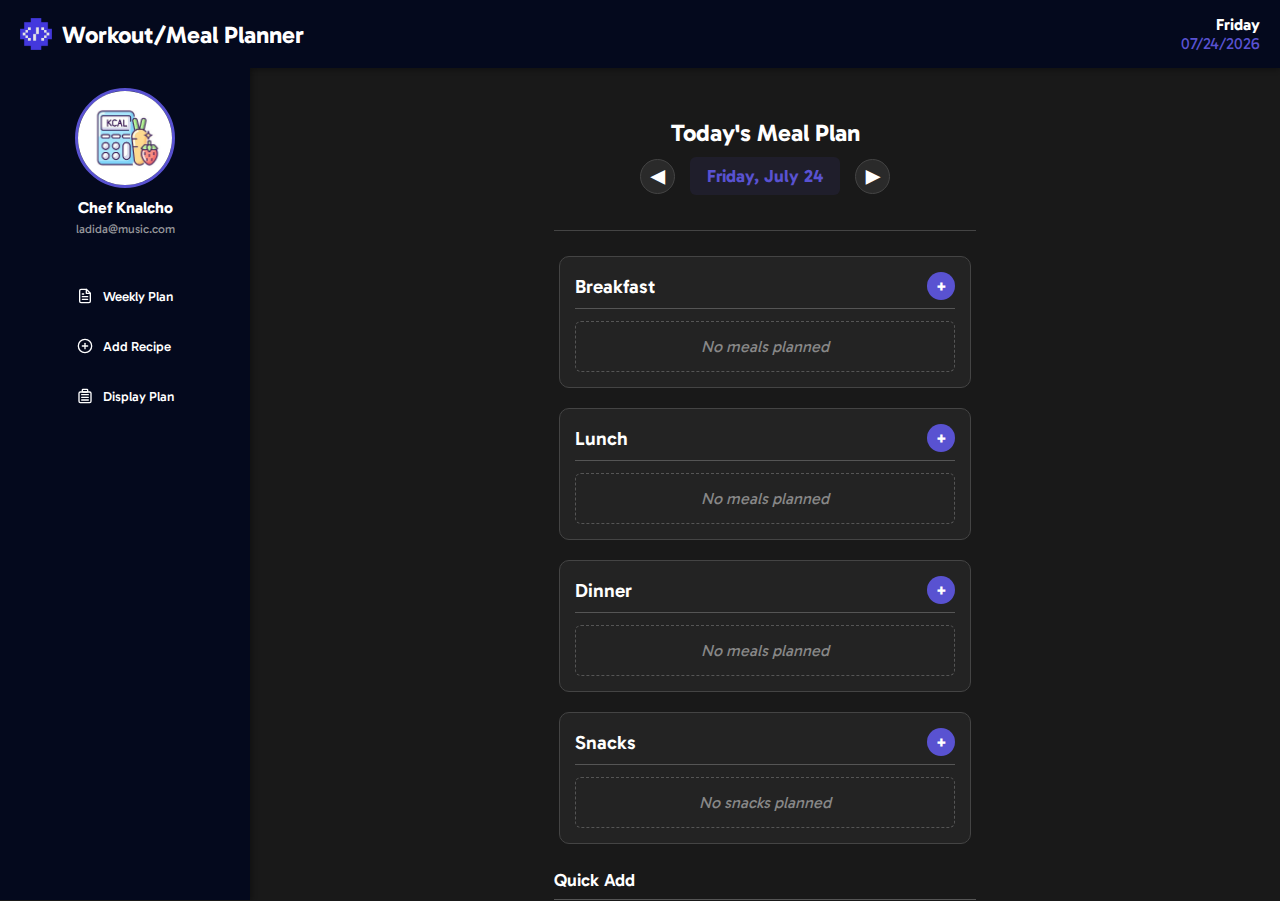
<file: index.html>
<!DOCTYPE html>
<html lang="en">
  <head>
    <meta charset="UTF-8" />
    <meta name="viewport" content="width=device-width, initial-scale=1.0" />
    <title>Workout/Meal Planner</title>
    <link rel="stylesheet" href="style.css" />
  </head>
  <body>
    <header>
      <div class="logo">
        <img src="./assets/logo.png" alt="App" />
        <span id="app__title">Workout/Meal Planner</span>
      </div>
      <div class="date__display">
        <div class="day" id="currentDay">Tuesday</div>
        <div class="full__date" id="currentDate">07/24/2025</div>
      </div>
    </header>

    <div class="container">
      <div class="sidebar">
        <div class="profile">
          <div class="profile__img">
            <img src="./assets/profile.jpg" alt="Profile" />
          </div>
          <div class="profile__name" id="profileName">Chef Knalcho</div>
          <div class="profile__email" id="profileEmail">ladida@music.com</div>
        </div>
        <div class="sidebar__buttons">
          <button class="sidebar__button" data-section="section1">
            <svg
              xmlns="http://www.w3.org/2000/svg"
              width="16"
              height="16"
              viewBox="0 0 24 24"
              fill="none"
              stroke="currentColor"
              stroke-width="2"
              stroke-linecap="round"
              stroke-linejoin="round"
              style="margin-right: 10px"
            >
              <path
                d="M14 2H6a2 2 0 0 0-2 2v16a2 2 0 0 0 2 2h12a2 2 0 0 0 2-2V8z"
              ></path>
              <polyline points="14 2 14 8 20 8"></polyline>
              <line x1="16" y1="13" x2="8" y2="13"></line>
              <line x1="16" y1="17" x2="8" y2="17"></line>
              <polyline points="10 9 9 9 8 9"></polyline>
            </svg>
            Weekly Plan
          </button>
          <button class="sidebar__button" data-section="section2">
            <svg
              xmlns="http://www.w3.org/2000/svg"
              width="16"
              height="16"
              viewBox="0 0 24 24"
              fill="none"
              stroke="currentColor"
              stroke-width="2"
              stroke-linecap="round"
              stroke-linejoin="round"
              style="margin-right: 10px"
            >
              <circle cx="12" cy="12" r="10"></circle>
              <line x1="12" y1="8" x2="12" y2="16"></line>
              <line x1="8" y1="12" x2="16" y2="12"></line>
            </svg>
            Add Recipe
          </button>
          <button class="sidebar__button" data-section="section3">
            <svg
              xmlns="http://www.w3.org/2000/svg"
              width="16"
              height="16"
              viewBox="0 0 24 24"
              fill="none"
              stroke="currentColor"
              stroke-width="2"
              stroke-linecap="round"
              stroke-linejoin="round"
              style="margin-right: 10px"
            >
              <rect x="8" y="2" width="8" height="4" rx="1"></rect>
              <path d="M17 10H7"></path>
              <path d="M17 14H7"></path>
              <path d="M17 18H7"></path>
              <rect x="3" y="6" width="18" height="16" rx="2"></rect>
            </svg>
            Display Plan
          </button>
        </div>
      </div>

      <div class="main__content">
        <div class="calculator__container">
          <div class="planner__header">
            <h2>Today's Meal Plan</h2>
            <div class="day__selector">
              <button class="day__nav" id="prev__day">◀</button>
              <span class="selected__date" id="selected__date"
                >Tuesday, May 20</span
              >
              <button class="day__nav" id="next__day">▶</button>
            </div>
          </div>

          <div class="meals__container">
            <div class="meal__section" data__meal="breakfast">
              <div class="meal__header">
                <h3>Breakfast</h3>
                <button class="add__meal--btn" data__meal="breakfast">+</button>
              </div>
              <div class="meal__items" id="breakfast__items">
                <div class="meal__item--placeholder">
                  <span>No meals planned</span>
                </div>
              </div>
            </div>
            <div class="meal__section" data__meal="lunch">
              <div class="meal__header">
                <h3>Lunch</h3>
                <button class="add__meal--btn" data__meal="lunch">+</button>
              </div>
              <div class="meal__items" id="lunch__items">
                <div class="meal__item--placeholder">
                  <span>No meals planned</span>
                </div>
              </div>
            </div>
            <div class="meal__section" data__meal="dinner">
              <div class="meal__header">
                <h3>Dinner</h3>
                <button class="add__meal--btn" data__meal="dinner">+</button>
              </div>
              <div class="meal__items" id="dinner__items">
                <div class="meal__item--placeholder">
                  <span>No meals planned</span>
                </div>
              </div>
            </div>
            <div class="meal__section" data__meal="snacks">
              <div class="meal__header">
                <h3>Snacks</h3>
                <button class="add__meal--btn" data__meal="snacks">+</button>
              </div>
              <div class="meal__items" id="snacks__items">
                <div class="meal__item--placeholder">
                  <span>No meals planned</span>
                </div>
              </div>
            </div>
          </div>

          <div class="quick__add--section">
            <h4>Quick Add</h4>
            <div class="quick__add--form">
              <input
                type="text"
                id="quick__meal--input"
                placeholder="e.g., Oatmeal with berries"
              />
              <select id="quick__meal--type">
                <option value="breakfast">Breakfast</option>
                <option value="lunch">Lunch</option>
                <option value="dinner">Dinner</option>
                <option value="snacks">Snacks</option>
              </select>
              <button id="quick__add--btn">Add</button>
            </div>
          </div>
        </div>
      </div>
    </div>

    <script src="./script.js" defer></script>
  </body>
</html>
</file>
<file: style.css>
@import url("https://fonts.googleapis.com/css2?family=Gabarito:wght@400..900&family=Savate:ital,wght@0,200..900;1,200..900&display=swap");

/* BASIC RESET AND FONTS */
* {
  margin: 0;
  padding: 0;
  box-sizing: border-box;
  font-family: "Gabarito", sans-serif; /* Using Gabarito as the primary font */
}

body,
html {
  height: 100%;
  overflow: hidden; /* Prevent overall page scrolling */
}

body {
  background-color: rgb(25, 25, 25); /* Dark background for the main page */
  color: white; /* Default text color for the main layout */
}

/* HEADER */
header {
  display: flex;
  justify-content: space-between; /* Space between logo and date display */
  align-items: center;
  padding: 15px 20px;
  background-color: rgb(4, 9, 29); /* Dark blue header background */
  box-shadow: 0 2px 5px rgba(0, 0, 0, 0.3);
  color: white; /* Ensure header text is white */
}

header .logo { /* Target logo specifically in the main header */
  font-size: 24px;
  font-weight: bold;
  display: flex;
  align-items: center;
}

header .logo img { /* Target logo image specifically in the main header */
  height: 32px;
  margin-right: 10px;
}

#app__title { /* Ensure main app title is white */
    color: white;
}

.date__display {
  text-align: right;
}

.day {
  font-weight: bold;
}

.full__date,
#currentDate {
  color: rgb(89, 82, 209); /* Accent color for date */
}

/* MAIN LAYOUT */
.container {
  display: flex;
  height: calc(100vh - 67px); /* Subtract header height (approx 67px) */
  overflow: hidden; /* Prevent container content from overflowing */
} 


/* SIDEBAR PROFILE */
.sidebar {
  width: 250px;
  min-width: 250px; /* Fixed width */
  background: rgb(4, 9, 29); /* Dark blue sidebar background */
  padding: 20px;
  display: flex;
  flex-direction: column;
  align-items: center;
  box-shadow: 2px 0 5px rgba(0, 0, 0, 0.3); /* Shadow on the right */
}

.profile {
  text-align: center;
  margin-bottom: 30px;
}

.profile__img {
  width: 100px;
  height: 100px;
  border-radius: 50%;
  overflow: hidden;
  margin: 0 auto 10px;
  border: 3px solid rgb(89, 82, 209); /* Accent border for profile image */
}

.profile__img img {
  width: 100%;
  height: 100%;
  object-fit: cover;
}

.profile__name {
  font-weight: bold;
  margin-bottom: 5px;
  color: white; /* Ensure profile name is white */
}

.profile__email {
  font-size: 12px;
  opacity: 0.8;
  color: #bbb; /* Lighter color for email */
}

.sidebar__button {
  background-color: transparent; /* Default transparent background */
  color: white;
  border: none;
  border-radius: 10px;
  padding: 12px 20px;
  width: 100%;
  text-align: left;
  margin-top: 10px;
  cursor: pointer;
  font-weight: 500;
  display: flex;
  align-items: center;
  transition: background-color 0.3s ease;
}

.sidebar__button:hover {
    background-color: rgba(89, 82, 209, 0.2); /* Subtle hover effect */
}

.sidebar__button.active {
  background-color: rgb(89, 82, 209); /* Active button accent color */
}

.main__content {
  flex-grow: 1; /* Allows main content to take available space */
  padding: 20px;
  padding-top: 50px; /* Added space from the top */
  display: flex; /* Enables flex layout for its children (e.g., calculator) */
  justify-content: center; /* Center items horizontally */
  align-items: flex-start; /* Aligns items to the top */
  gap: 20px; /* Space between flex items */
  height: 100%;
  overflow: auto; /* Allow scrolling within main content if needed */
  flex-wrap: wrap; /* Allow items to wrap on smaller screens */
}

/* MAIN CONTENT */
.planner__header {
    margin-bottom: 25px;
    text-align: center;
    border-bottom: 1px solid #444;
    padding-bottom: 15px;
}

.meals__container {
    display: flex;
    flex-direction: column;
    gap: 20px;
    margin-bottom: 25px;
    padding: 0 5px;
}

.meal__section {
    background-color: rgb(35, 35, 35);
    border-radius: 10px;
    padding: 15px;
    border: 1px solid #444;
    transition: border-color 0.3s ease;
}

.meal__header {
    display: flex;
    justify-content: space-between;
    align-items: center;
    margin-bottom: 12px;
    padding-bottom: 8px;
    border-bottom: 1px solid #555;
}

.meal__header h3 {
    color: white;
    font-size: 1.2em;
    margin: 0;
    font-weight: 600;
}

.meal__items {
    min-height: 40px;
    display: flex;
    flex-direction: column;
    gap: 8px;
}

.meal__item {
    background-color: rgb(42, 42, 42);
    padding: 10px 12px;
    border-radius: 6px;
    border-left: 3px solid rgb(89, 82, 209);
    display: flex;
    justify-content: space-between;
    align-items: center;
}

.meal__item--text {
    color: white;
    font-size: 14px;
    flex-grow: 1;
    margin-right: 10px;
}

.meal__item--placeholder {
    color: #888;
    font-style: italic;
    text-align: center;
    padding: 15px 10px;
    background-color: rbga(42, 42, 42, 0.3);
    border-radius: 6px;
    border: 1px dashed #555;
}

.selected__date {
    color: rgb(89, 82, 209);
    font-weight: bold;
    font-size: 1.1em;
    min-width: 150px;
    padding: 8px 12px;
    background-color: rgba(89, 82, 209, 0.1);
    border-radius: 6px;
}

.day__selector {
    display: flex;
    align-items: center;
    justify-content: center;
    gap: 15px;
    margin-bottom: 10px;
    padding: 10px;
}

.day__nav {
    background-color: rgb(42, 42, 42);
    color: white;
    border: 1px solid #444;
    border-radius: 50%;
    width: 35px;
    height: 35px;
    cursor: pointer;
    font-size: 18px;
    font-weight: bold;
    transition: all 0.3s ease;
    display: flex;
    align-items: center;
    justify-content: center;
}

.day__nav:hover {
    background-color: rgb(89, 82, 209);
    border-color: rgb(89, 82, 209);
    transform: scale(1.1);
    box-shadow: 0 2px 8px rgba(89, 82, 209, 0.3);
}

.add__meal--btn {
    background-color: rgb(89, 82, 209);
    color: white;
    border: none;
    border-radius: 50%;
    width: 28px;
    height: 28px;
    cursor: pointer;
    font-size: 16px;
    font-weight: bold;
    transition: all 0.3s ease;
    display: flex;
    align-items: center;
    justify-content: center;
}

.add__meal--btn:hover {
    background-color: rgb(70, 65, 170);
    transform: scale(1.1);
    box-shadow: 0 2px 6px rgba(89, 82, 209, 0.4);
}

.meal__item--delete {
    background-color: rgb(220, 53, 69);
    color: white;
    border: none;
    border-radius: 4px;
    width: 24px;
    height: 24px;
    cursor: pointer;
    font-size: 12px;
    font-weight: bold;
    transition: all 0.3s ease;
    display: flex;
    align-items: center;
    justify-content: center;
    opacity: 0.8;
}

.meal__item--delete:hover {
    background-color: rgb(35, 35, 35);
    border-radius: 10px;
    padding: 20px;
    border: 1px solid #444;
    margin-top: 15px;
}

/* QUICK ADD */
.quick__add--section h4 {
    color: white;
    margin-bottom: 15px;
    font-size: 1.1em;
    font-weight: 600;
    border-bottom: 1px solid #555;
    padding-bottom: 8px;
}

.quick__add--form {
    display: flex;
    gap: 10px;
    flex-wrap: wrap;
    align-items: center;
}

.quick__add--form input {
    flex: 2;
    min-width: 200px;
    padding: 12px;
    border: 1px solid #444;
    border-radius: 6px;
    background-color: rgb(42, 42, 42);
    color: white;
    font-size: 14px;
    transition: all 0.3s ease;
}

.quick__add--form select {
    flex: 1;
    min-width: 120px;
    padding: 12px;
    border: 1px solid #444;
    border-radius: 6px;
    background-color: rgb(42, 42, 42);
    color: white;
    font-size: 14px;
    cursor: pointer;
    transition: all 0.3s ease;
}

.quick__add--form button {
    background-color: rgb(89, 82, 209);
    border: 1px solid rgb(89, 82, 209);
    color: white;
    border: none;
    border-radius: 6px;
    padding: 12px 20px;
    cursor: pointer;
    font-weight: bold;
    font-size: 14px;
    transition: all 0.3s ease;
    min-width: 80px;
}

.quick__add--form button:hover {
    background-color: rgb(70, 65, 170);
    transform: translateY(-1px);
    box-shadow: 0 3px 8px rgba(89, 82, 209, 0.3);
}

.quick__add--form input:focus,
.quick__add--form select:focus {
    border-color: rgb(89, 82, 209);
    outline: none;
    box-shadow: 0 0 0 2px rgba(89, 82, 209, 0.2);
}
</file>
